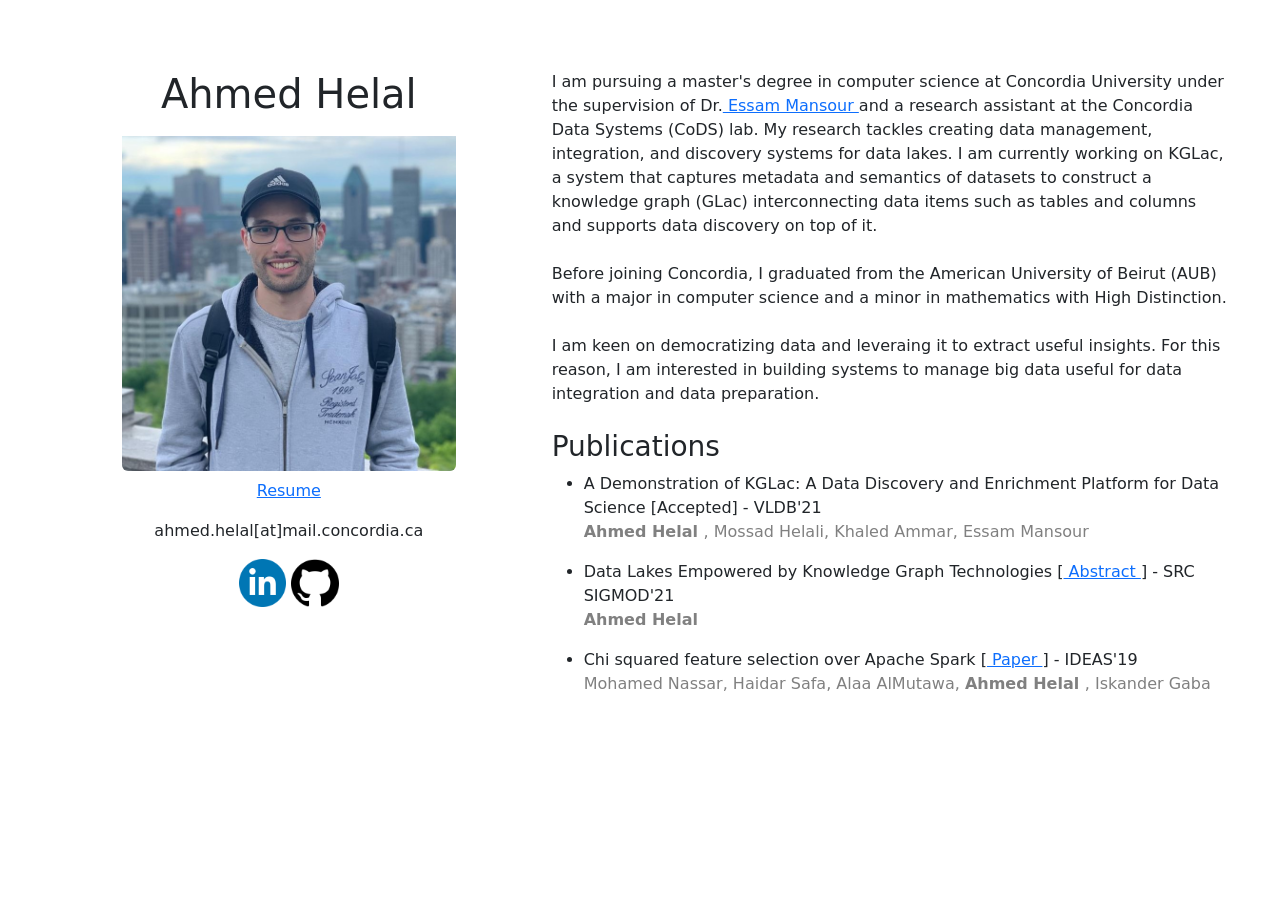
<file: index.html>
<!DOCTYPE html>
<html lang="en">
<head>
	<title>Ahmed Helal</title>

	<link rel="stylesheet" type="text/css" href="index.css">
	<link href="https://cdn.jsdelivr.net/npm/bootstrap@5.0.0-beta3/dist/css/bootstrap.min.css" rel="stylesheet" integrity="sha384-eOJMYsd53ii+scO/bJGFsiCZc+5NDVN2yr8+0RDqr0Ql0h+rP48ckxlpbzKgwra6" crossorigin="anonymous">
	<script src="https://cdn.jsdelivr.net/npm/bootstrap@5.0.0-beta3/dist/js/bootstrap.bundle.min.js" integrity="sha384-JEW9xMcG8R+pH31jmWH6WWP0WintQrMb4s7ZOdauHnUtxwoG2vI5DkLtS3qm9Ekf" crossorigin="anonymous"></script>
  	<meta charset="utf-8">
  	<meta name="viewport" content="width=device-width, initial-scale=1">
 </head>
 <body>
 	<div class="row">
  		<div class="col-xs-9 col-md-5 container-fluid bg-1 text-center">
  			<h1> Ahmed Helal </h1>
  			<img src="photos/profile.jpg" class="figure-img img-fluid rounded" alt="Profile Photo"> 
  			<div>
  				<p> <a href="documents/AhmedHelal-Resume.pdf" target="_blank"> Resume</a><p>
  				<p>ahmed.helal[at]mail.concordia.ca</p>
				<a href="https://www.linkedin.com/in/ahmed-helal/" target="_blank"> <img src="photos/linkedin.jpg"class="logos"></a>
				<a href="https://github.com/AhmedHlel" target="_blank"> <img src="photos/github.jpg" class="logos"> </a>
  			</div>
  		</div>


  		<div class="col-xs-3 col-md-7 container-fluid bg-1">
  			I am pursuing a master's degree in computer science at Concordia University under the supervision of Dr.<a href="http://emansour.com/" target="_blank"> Essam Mansour </a> and a research assistant at the Concordia Data Systems (CoDS) lab. My research tackles creating data management, integration, and discovery systems for data lakes. I am currently working on KGLac, a system that captures metadata and semantics of datasets to construct a knowledge graph (GLac) interconnecting data items such as tables and columns and supports data discovery on top of it.
			
			<br><br> 

			Before joining Concordia, I graduated from the American University of Beirut (AUB) with a major in computer science and a minor in mathematics with High Distinction.

			<br><br>
			I am keen on democratizing data and leveraing it to extract useful insights. For this reason, I am interested in building systems to manage big data useful for data integration and data preparation. 

			<br><br>
			<h3> Publications </h3>
			<ul class="publications">
				<li>
				 A Demonstration of KGLac: A Data Discovery and Enrichment Platform for Data Science [Accepted] - VLDB'21
				 <p style="color:grey"> <strong> Ahmed Helal </strong>, Mossad Helali, Khaled Ammar, Essam Mansour</p>
				</li>
				<li>
				 Data Lakes Empowered by Knowledge Graph Technologies [<a href="https://dl.acm.org/doi/abs/10.1145/3448016.3450584" target="_blank"> Abstract </a>] - SRC SIGMOD'21
				 <p style="color:grey"> <strong> Ahmed Helal </strong></p>
				</li>
				<li>
				 Chi squared feature selection over Apache Spark [<a href="https://dl.acm.org/doi/10.1145/3331076.3331110" target="_blank"> Paper </a>] - IDEAS'19
				 <p style="color:grey"> Mohamed Nassar, Haidar Safa, Alaa AlMutawa, <strong> Ahmed Helal </strong>, Iskander Gaba</p>
				</li>
			</ul>
  		</div>
	</div>   	

  </body>
</html>
</file>
<file: index.css>
.container-fluid {
  padding-top: 20px;
  padding-bottom: 10px;
}

.row {
	padding: 50px;
}

.img-fluid {
	padding-top: 10px;
 	width: 70%;
  	height: 40%;
}


.logos {
	width: 10%;
	height: 10%;
}
</file>
